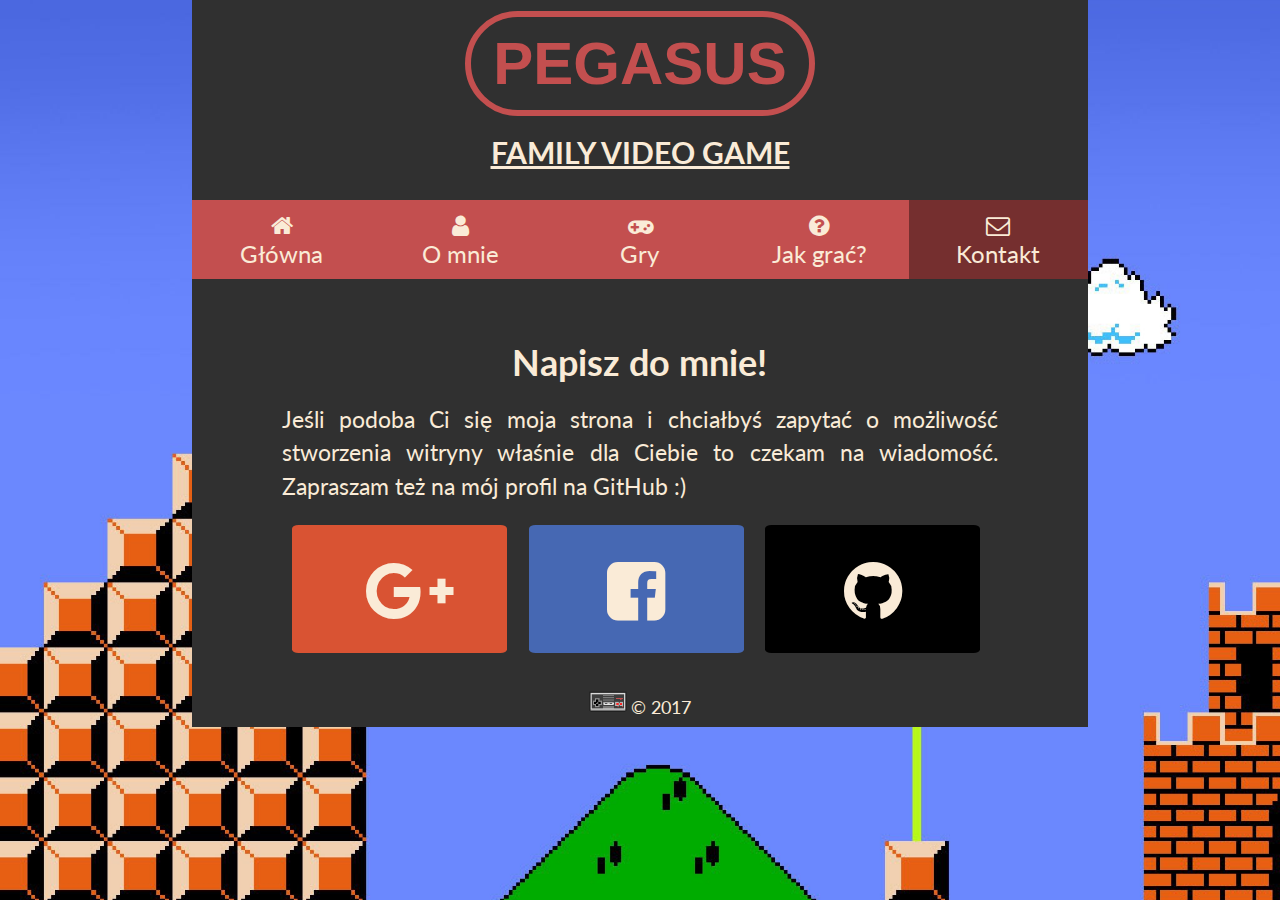
<file: contact.html>
<!DOCTYPE html>
<html lang="pl">
<head>
    <meta charset="UTF-8">
    <meta name='viewport' content='width=device-width, initial-scale=1.0'>
    <meta name='keywords' content='Pegasus, 8bit, Nintendo Entertainment System, NES'>
    <meta name='description' content='Strona poświęcona konsoli Pegasus'>
    <title>Pegasus Games</title>
    <link rel="stylesheet" href="css/style.css">
    <link rel="stylesheet" href="css/fontello.css">
    <!-- FONTS -->
    <link href="https://fonts.googleapis.com/css?family=Lato:400,900" rel="stylesheet">
</head>
<body>
   <div class='container'>
      <header>
           <h1>Pegasus</h1>
           <h3>Family video game</h3>
      </header>
      <nav>
            <ul>
                <li><a href="index.html"><i class="icon icon-home"></i>Główna</a></li>
                <li><a href="aboutMe.html"><i class="icon icon-user"></i>O&nbsp;mnie</a></li>
                <li><a href="games.html"><i class="icon icon-gamepad"></i>Gry</a></li>
                <li><a href="howTo.html"><i class="icon icon-help-circled"></i>Jak&nbsp;grać?</a></li>
                <li><a href="contact.html" class='active'><i class="icon icon-mail"></i>Kontakt</a></li>
            </ul>
      </nav>
      <article>
          <h2>Napisz do mnie!</h2>
          <p>Jeśli podoba Ci się moja strona i&nbsp;chciałbyś zapytać o&nbsp;możliwość stworzenia witryny właśnie dla Ciebie to czekam na wiadomość. Zapraszam też na mój profil na GitHub :&#41;</p>
          <section id='socialTiles'>
              <a href="https://plus.google.com/u/0/101756422319843561418" target="_blank" class='tile gplus'>
                  <i class="icon-gplus"></i>
              </a>
              <a href="" target="_blank" class='tile facebook'>
                  <i class="icon-facebook-squared"></i>
              </a>
              <a href="https://github.com/Messidt" target="_blank" class='tile github'>
                  <i class="icon-github-circled"></i>
              </a> 
          </section> 
      </article>
      <footer>
        <img id='padFooter' src="images/pad.png" alt=""><p>&copy;&nbsp;2017</p>
        <div class='clearfix'></div>
      </footer>
   </div>
</body>
</html>
</file>
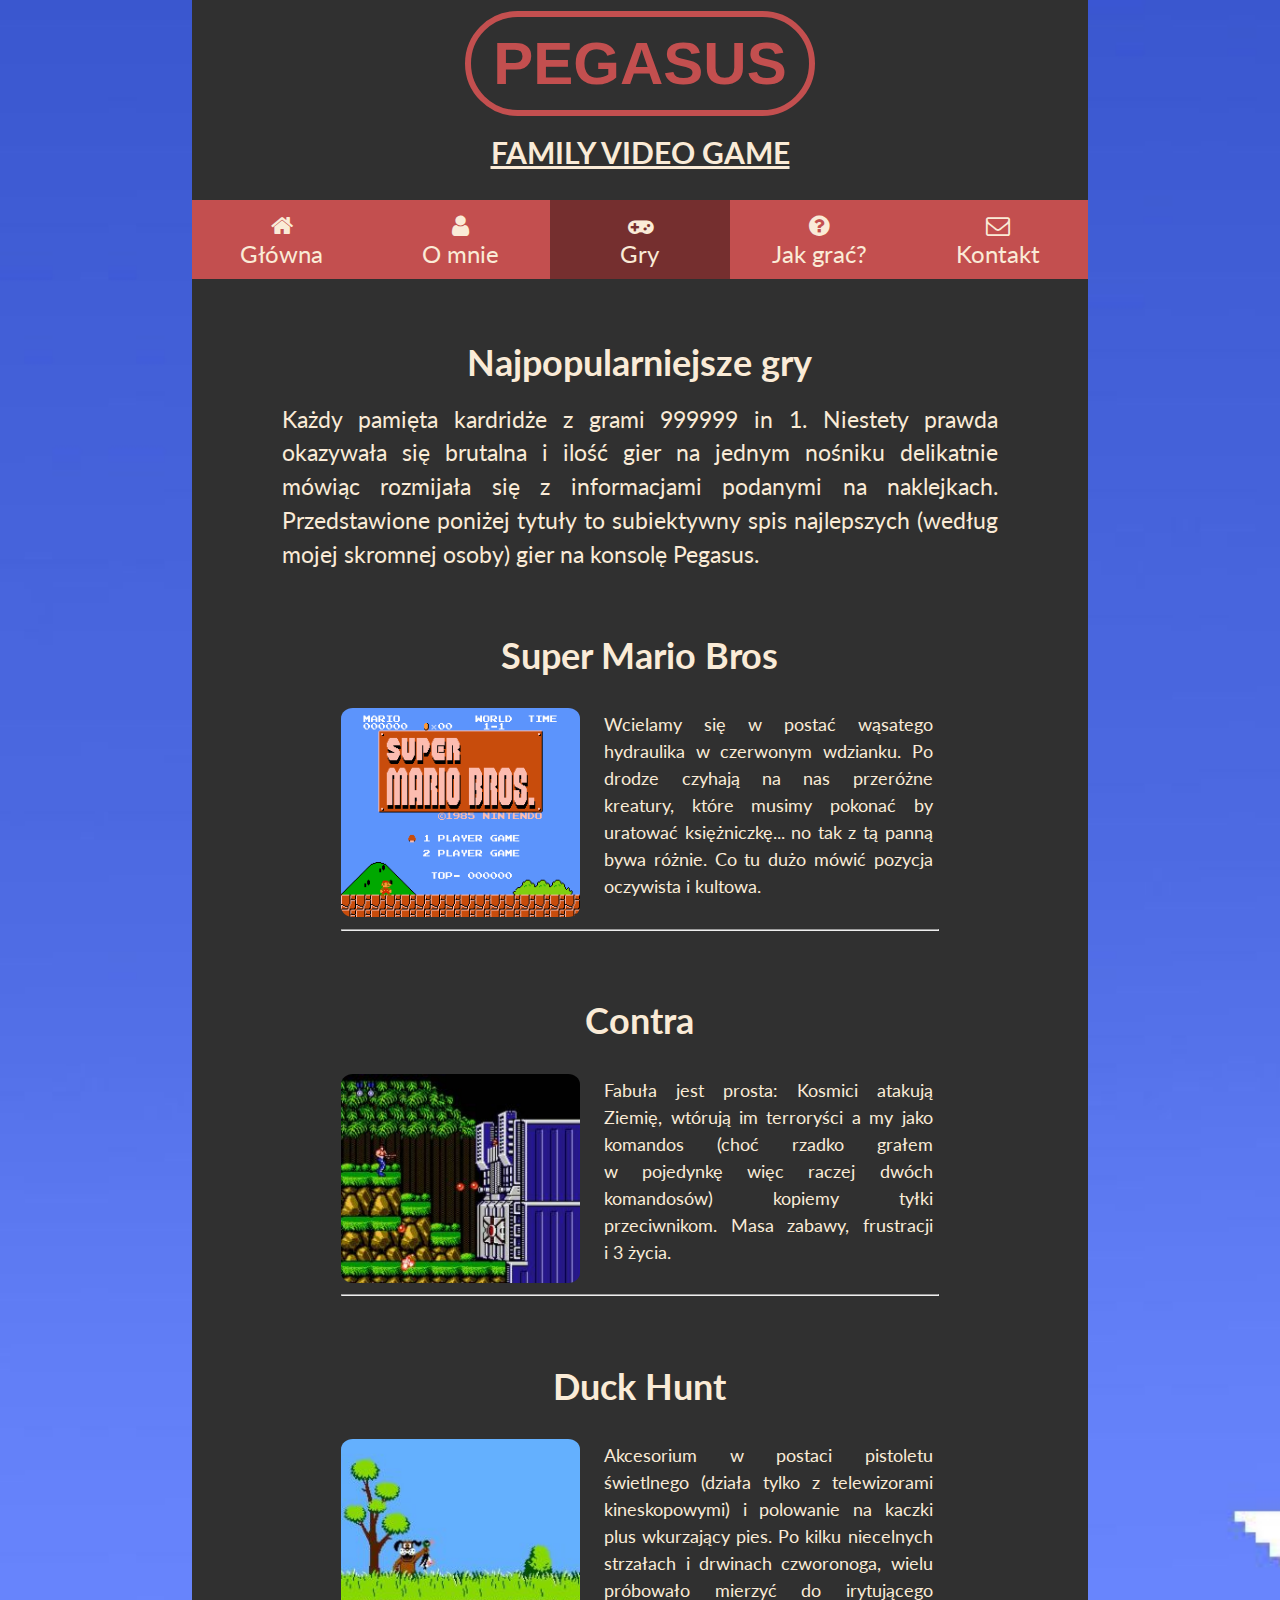
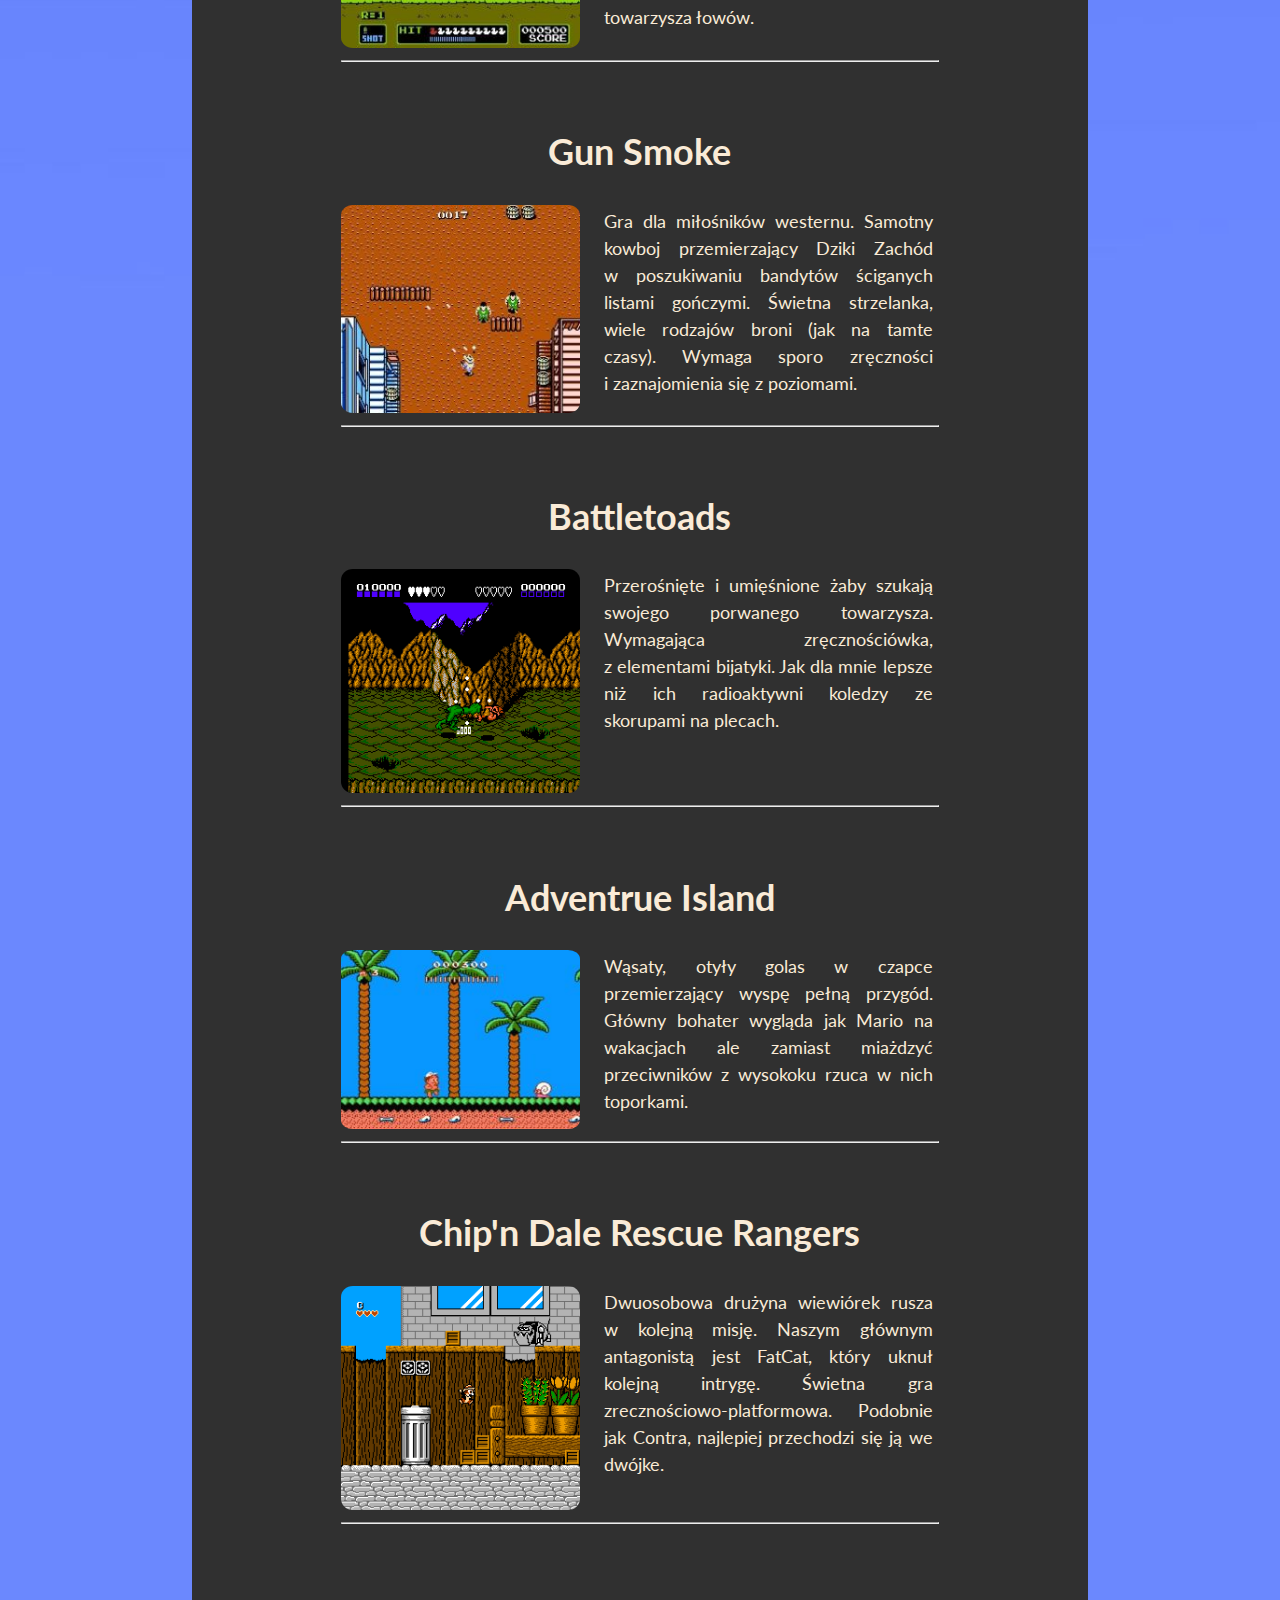
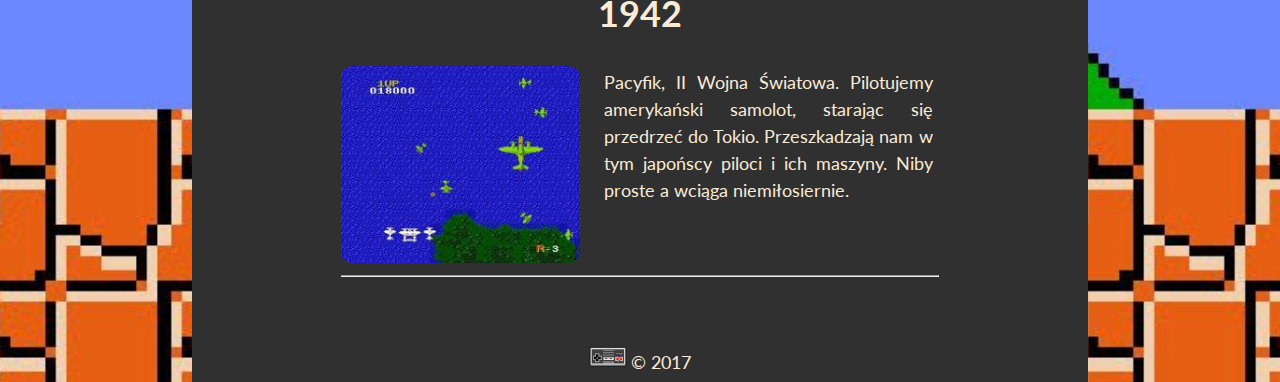
<file: games.html>
<!DOCTYPE html>
<html lang="pl">
<head>
    <meta charset="UTF-8">
    <meta name='viewport' content='width=device-width, initial-scale=1.0'>
    <meta name='keywords' content='Pegasus, 8bit, Nintendo Entertainment System, NES'>
    <meta name='description' content='Strona poświęcona konsoli Pegasus'>
    <title>Pegasus Games</title>
    <!-- MAIN STYLE -->
    <link rel="stylesheet" href="css/style.css">
    <!-- FONTELLO -->
    <link rel="stylesheet" href="css/fontello.css">
    <!-- FONTS -->
    <link href="https://fonts.googleapis.com/css?family=Lato:400,900" rel="stylesheet">
</head>
<body>
   <div class='container'>
      <header>
           <h1>Pegasus</h1>
           <h3>Family video game</h3>
      </header>
      <nav>
            <ul>
                <li><a href="index.html"><i class="icon icon-home"></i>Główna</a></li>
                <li><a href="aboutMe.html"><i class="icon icon-user"></i>O&nbsp;mnie</a></li>
                <li><a href="games.html" class='active'><i class="icon icon-gamepad"></i>Gry</a></li>
                <li><a href="howTo.html"><i class="icon icon-help-circled"></i>Jak&nbsp;grać?</a></li>
                <li><a href="contact.html"><i class="icon icon-mail"></i>Kontakt</a></li>
            </ul>
      </nav>
      <article>
          <h2>Najpopularniejsze gry</h2>
          <p>Każdy pamięta kardridże z grami 999999 in 1. Niestety prawda okazywała się brutalna i&nbsp;ilość gier na jednym nośniku delikatnie mówiąc rozmijała się z&nbsp;informacjami podanymi na naklejkach. Przedstawione poniżej tytuły to subiektywny spis najlepszych (według mojej skromnej osoby) gier na konsolę Pegasus.</p>
          <div id='games'>
              <h2>Super Mario Bros</h2>
              <div>
                <img src="images/supermario.png" alt="">
                <p>Wcielamy się w&nbsp;postać wąsatego hydraulika w czerwonym wdzianku. Po drodze czyhają na nas przeróżne kreatury, które musimy pokonać by uratować księżniczkę... no tak z&nbsp;tą panną bywa różnie. Co tu dużo mówić pozycja oczywista i&nbsp;kultowa.</p>
                <div class='clearfix'></div>
                <hr>
              </div>
              <h2>Contra</h2>
              <div>
                  <img src="images/contra.jpg" alt="">
                  <p>Fabuła jest prosta: Kosmici atakują Ziemię, wtórują im terroryści a&nbsp;my jako komandos (choć rzadko grałem w&nbsp;pojedynkę więc raczej dwóch komandosów) kopiemy tyłki przeciwnikom. Masa zabawy, frustracji i&nbsp;3&nbsp;życia.</p>
                  <div class='clearfix'></div>
                  <hr>
              </div>
              <h2>Duck Hunt</h2>
              <div>
                   <img src="images/duckhunt.jpg" alt="">
                   <p>Akcesorium w&nbsp;postaci pistoletu świetlnego (działa tylko z&nbsp;telewizorami kineskopowymi) i&nbsp;polowanie na kaczki plus wkurzający pies. Po kilku niecelnych strzałach i&nbsp;drwinach czworonoga, wielu próbowało mierzyć do irytującego towarzysza łowów.</p>
                   <div class='clearfix'></div> 
                   <hr>
              </div>
              <h2>Gun Smoke</h2>
              <div>
                   <img src="images/gunsmoke.jpg" alt="">
                   <p>Gra dla miłośników westernu. Samotny kowboj przemierzający Dziki Zachód w&nbsp;poszukiwaniu bandytów ściganych listami gończymi. Świetna strzelanka, wiele rodzajów broni (jak na tamte czasy). Wymaga sporo zręczności i&nbsp;zaznajomienia się z&nbsp;poziomami.</p>
                   <div class='clearfix'></div>
                   <hr> 
              </div>
              <h2>Battletoads</h2>
              <div>
                   <img src="images/battletoads.png" alt="">
                   <p>Przerośnięte i&nbsp;umięśnione żaby szukają swojego porwanego towarzysza. Wymagająca zręcznościówka, z&nbsp;elementami bijatyki. Jak dla mnie lepsze niż ich radioaktywni koledzy ze skorupami na plecach.</p>
                   <div class='clearfix'></div>
                   <hr>
              </div>
              <h2>Adventrue Island</h2>
              <div>
                   <img src="images/adventureisland.jpg" alt="">
                   <p>Wąsaty, otyły golas w&nbsp;czapce przemierzający wyspę pełną przygód. Główny bohater wygląda jak Mario na wakacjach ale zamiast miażdzyć przeciwników z wysokoku rzuca w&nbsp;nich toporkami.</p>
                   <div class='clearfix'></div>
                   <hr>
              </div>
              <h2>Chip'n Dale Rescue Rangers</h2>
              <div>
                  <img src="images/chipndale.png" alt="">
                  <p>Dwuosobowa drużyna wiewiórek rusza w kolejną misję. Naszym głównym antagonistą jest FatCat, który uknuł kolejną intrygę. Świetna gra zrecznościowo-platformowa. Podobnie jak Contra, najlepiej przechodzi się ją we dwójke. </p>
                  <div class='clearfix'></div>
                  <hr>
              </div>
              <h2>1942</h2>
              <div>
                  <img src="images/1942.jpg" alt="">
                  <p>Pacyfik, II Wojna Światowa. Pilotujemy amerykański samolot, starając się przedrzeć do Tokio. Przeszkadzają nam w tym japońscy piloci i&nbsp;ich maszyny. Niby proste a&nbsp;wciąga niemiłosiernie.</p>
                  <div class='clearfix'></div>
                  <hr>
              </div>
          </div>
      </article>
      <footer>
        <img id='padFooter' src="images/pad.png" alt=""><p>&copy;&nbsp;2017</p>
        <div class='clearfix'></div>
      </footer>
   </div>
</body>
</html>
</file>
<file: css/style.css>
* {
    box-sizing: border-box;
    margin: 0;
    padding: 0;
    font-family: 'Lato', sans-serif;
}
body {
    font-size: 15px;
    background-image: url('../images/mario.jpg');
    background-size: cover;
    background-repeat: no-repeat;
    background-position: center;
    color: antiquewhite;
}

.container {
    width: 70%;
    min-width: 300px;
    margin: 0 auto;
    background-color: #303030;
    padding-top: .7em;
}

/* HEADER */

header h1 {
    font-size: 4em;
    font-family: sans-serif;
    font-weight: 700;
    text-transform: uppercase;
    border: .1em solid #c34f4f;
    border-radius: 1em;
    width: 350px;
    text-align: center;
    padding: .2em;
    color: #c34f4f;
    margin: 0 auto;
    margin-bottom: .3em;

}

header h3 {
    font-size: 2em;
    text-decoration: underline;
    text-transform: uppercase;
    text-align: center;
    margin-bottom: 1em;
    
}

/* NAVIGATION */

nav {
    width: 100%;
    margin: 0 auto;
    overflow: hidden;
    background-color: #c34f4f;
}

nav ul {
    list-style: none;
}

nav ul li a {
    display: block;
    width: 20%;
    height: 100%;
    float: left;
    text-decoration: none;
    font-size: 1.6em;
    text-align: center;
    padding: 1em 2em;
    color: antiquewhite;
}

nav ul li a:hover {
   color: antiquewhite;
   background-color: #752F2F;
}

i.icon {
    margin-right: .2em;
}

/* MAIN CONTENT */

article {
    width: 80%;
    margin: 0 auto;  
}

article h2 {
    text-align: center;
    font-size: 2.4em;
    padding: .2em;
    margin-top: 1.5em;
}

#pegasusPic {
    width: 50%;
    display: block;
    margin: 1.5em auto;
    margin-bottom: .5em;
}

figcaption {
    text-align: center;
    margin-bottom: 1em;
}
article p {
    font-size: 1.5em;
    text-align: justify;
    margin-top: .5em;
    line-height: 1.5;
}

article ul {
    width: 50%;
    padding: 0;
    margin: 0 auto;
}

article ul li {
    width: 100%;
    font-size: 1.5em;
    margin: .2em;
    padding: .1em; 
}



/* HOME PAGE COMMERCIAL VIDEO */

iframe {
    display: block;
    margin: 3em auto;
}

/* ABOUT ME */

img#authorImg {
    display: block;
    width: 30%;
    float: left;
    border-radius: 3%;
    margin: 3.3% 2% 2% 0;
}

#authorPara {
    float: left;
    width: 60%;
    margin: 3% 0 3% 0;
}

p#authorPara a {
    color: antiquewhite;
}

/* GAMES */

#games {
    width: 85%;
    margin: 4% auto 0 auto;
    
}

#games h2 {
    margin-bottom: 2%;
}

#games div {
    padding: 1%;
}

#games div img, #games div p {
    float: left;
}

#games div img {
    display: block;
    border-radius: 5%;
    margin-top: 1%;
    width: 40%;
}

#games div p {
    font-size: 1.2em;
    width: 55%;
    margin-left: 4%;
}

/* HOW TO */

a.emuSite {
    background-color: coral;
    color: antiquewhite;
    width: 30%;
    height: 2em;
    border-radius: 1em;
    text-align: center;
    padding-top: 1%;
    float: left;
    margin: .7em 1%;
    text-decoration: none;
    display: block;
    font-size: 2em; 
}

/* CONTACT */


a.tile {
    text-decoration: none;
    color: antiquewhite;
    display: block;
    width: 30%;
    height: 8rem;
    border-radius: 3%;
    float: left;
    margin: 3% 1.5% 4% 1.5%;
    text-align: center;
    padding-top: 1.5em;
    
}

a.gplus {
    background-color: #d95333;
}

a.gplus:hover {
    background-color: #ef6847;
}

a.facebook {
    background-color: #4668b3;
}

a.facebook:hover {
    background-color: #6081c9;
}

a.github {
    background-color: #000;
}

a.github:hover {
    background-color: #191919;
}

a.tile i {
    font-size: 4.5em;
}

/* FOOTER */

footer {
    padding-top: 5%;
    padding-bottom: 1%;
    font-size: 1em;
    width: 20%;
    margin: 1% auto 0 auto;
}

footer img {
    display: block;
    float: left;
    margin-left: 20%;
    width: 25%;
}

footer p {
    float: left;
    margin-top: 8%;
    width: 40%;
    font-size: 1.2em;
}

.clearfix {
    clear: both;
}

.active {
    background-color: #752F2F;
}

/* MEDIA QUERIES */

@media only screen and (max-width: 1650px) {
    i.icon {
        display: block;
        margin-right: 0;
    }
    
    #authorArticle {
        width: 90%;
    }
    
}

    
@media only screen and (max-width: 1400px) {
    
    nav ul li a {
        padding: 1.2%;
    } 
    
    
}

@media only screen and (max-width: 1250px) {
    
    body {
        font-size: 12.5px;
    }
    
    nav ul li a {
        padding: 1%;
    }
    
    article {
        width: 90%;
    }
    
    #authorPara {
        float: none;
        width: 100%;
    }
    
    
}

@media only screen and (max-width: 900px) {
    body {
        font-size: 11px;
    }
    
    nav ul li a {
        padding: 2%;
    }
    a.emuSite {
        width: 40%;
        margin: 3% 4%;
    }
    
    iframe {
        width: 90%;
    }
}

@media only screen and (max-width: 700px) {
    
    
    a.tile {
        float: none;
        width: 40%;
        height: 8em;
        margin: 3% auto;
    }
    
    
    a.emuSite {
        width: 70%;
        float: none;
        margin: 3% auto;
    }
    
    #games div img, #games div p {
        float: none;
        margin: 0 auto;
    }
    
    #games div img {
        width: 70%;
    }
    
    #games div p {
        width: 100%;
        font-size: 1.4em;
        margin-top: 4%;
    }
}

@media only screen and (max-width: 560px) {
    nav ul li a {
        float: none;
        width: 100%;
        padding: 2%;
        font-size: 2em;
        
    }
    
    i.icon {
        display: inline-block;
        margin-right: .5%;
        font-size: 1.2em;
    }
    
    header h1 {
        width: 280px;
    }
     
}

@media only screen and (max-width: 420px) {
    header h1 {
        width: 240px;
        font-size: 3em;
    }
}
</file>
<file: css/fontello.css>
@font-face {
  font-family: 'fontello';
  src: url('../font/fontello.eot?97029310');
  src: url('../font/fontello.eot?97029310#iefix') format('embedded-opentype'),
       url('../font/fontello.woff2?97029310') format('woff2'),
       url('../font/fontello.woff?97029310') format('woff'),
       url('../font/fontello.ttf?97029310') format('truetype'),
       url('../font/fontello.svg?97029310#fontello') format('svg');
  font-weight: normal;
  font-style: normal;
}
/* Chrome hack: SVG is rendered more smooth in Windozze. 100% magic, uncomment if you need it. */
/* Note, that will break hinting! In other OS-es font will be not as sharp as it could be */
/*
@media screen and (-webkit-min-device-pixel-ratio:0) {
  @font-face {
    font-family: 'fontello';
    src: url('../font/fontello.svg?97029310#fontello') format('svg');
  }
}
*/
 
 [class^="icon-"]:before, [class*=" icon-"]:before {
  font-family: "fontello";
  font-style: normal;
  font-weight: normal;
  speak: none;
 
  display: inline-block;
  text-decoration: inherit;
  width: 1em;
  margin-right: .2em;
  text-align: center;
  /* opacity: .8; */
 
  /* For safety - reset parent styles, that can break glyph codes*/
  font-variant: normal;
  text-transform: none;
 
  /* fix buttons height, for twitter bootstrap */
  line-height: 1em;
 
  /* Animation center compensation - margins should be symmetric */
  /* remove if not needed */
  margin-left: .2em;
 
  /* you can be more comfortable with increased icons size */
  /* font-size: 120%; */
 
  /* Font smoothing. That was taken from TWBS */
  -webkit-font-smoothing: antialiased;
  -moz-osx-font-smoothing: grayscale;
 
  /* Uncomment for 3D effect */
  /* text-shadow: 1px 1px 1px rgba(127, 127, 127, 0.3); */
}
 
.icon-user:before { content: '\e800'; } /* '' */
.icon-home:before { content: '\e801'; } /* '' */
.icon-help-circled:before { content: '\e802'; } /* '' */
.icon-mail:before { content: '\e803'; } /* '' */
.icon-github-circled:before { content: '\f09b'; } /* '' */
.icon-gplus:before { content: '\f0d5'; } /* '' */
.icon-gamepad:before { content: '\f11b'; } /* '' */
.icon-facebook-squared:before { content: '\f308'; } /* '' */
</file>
